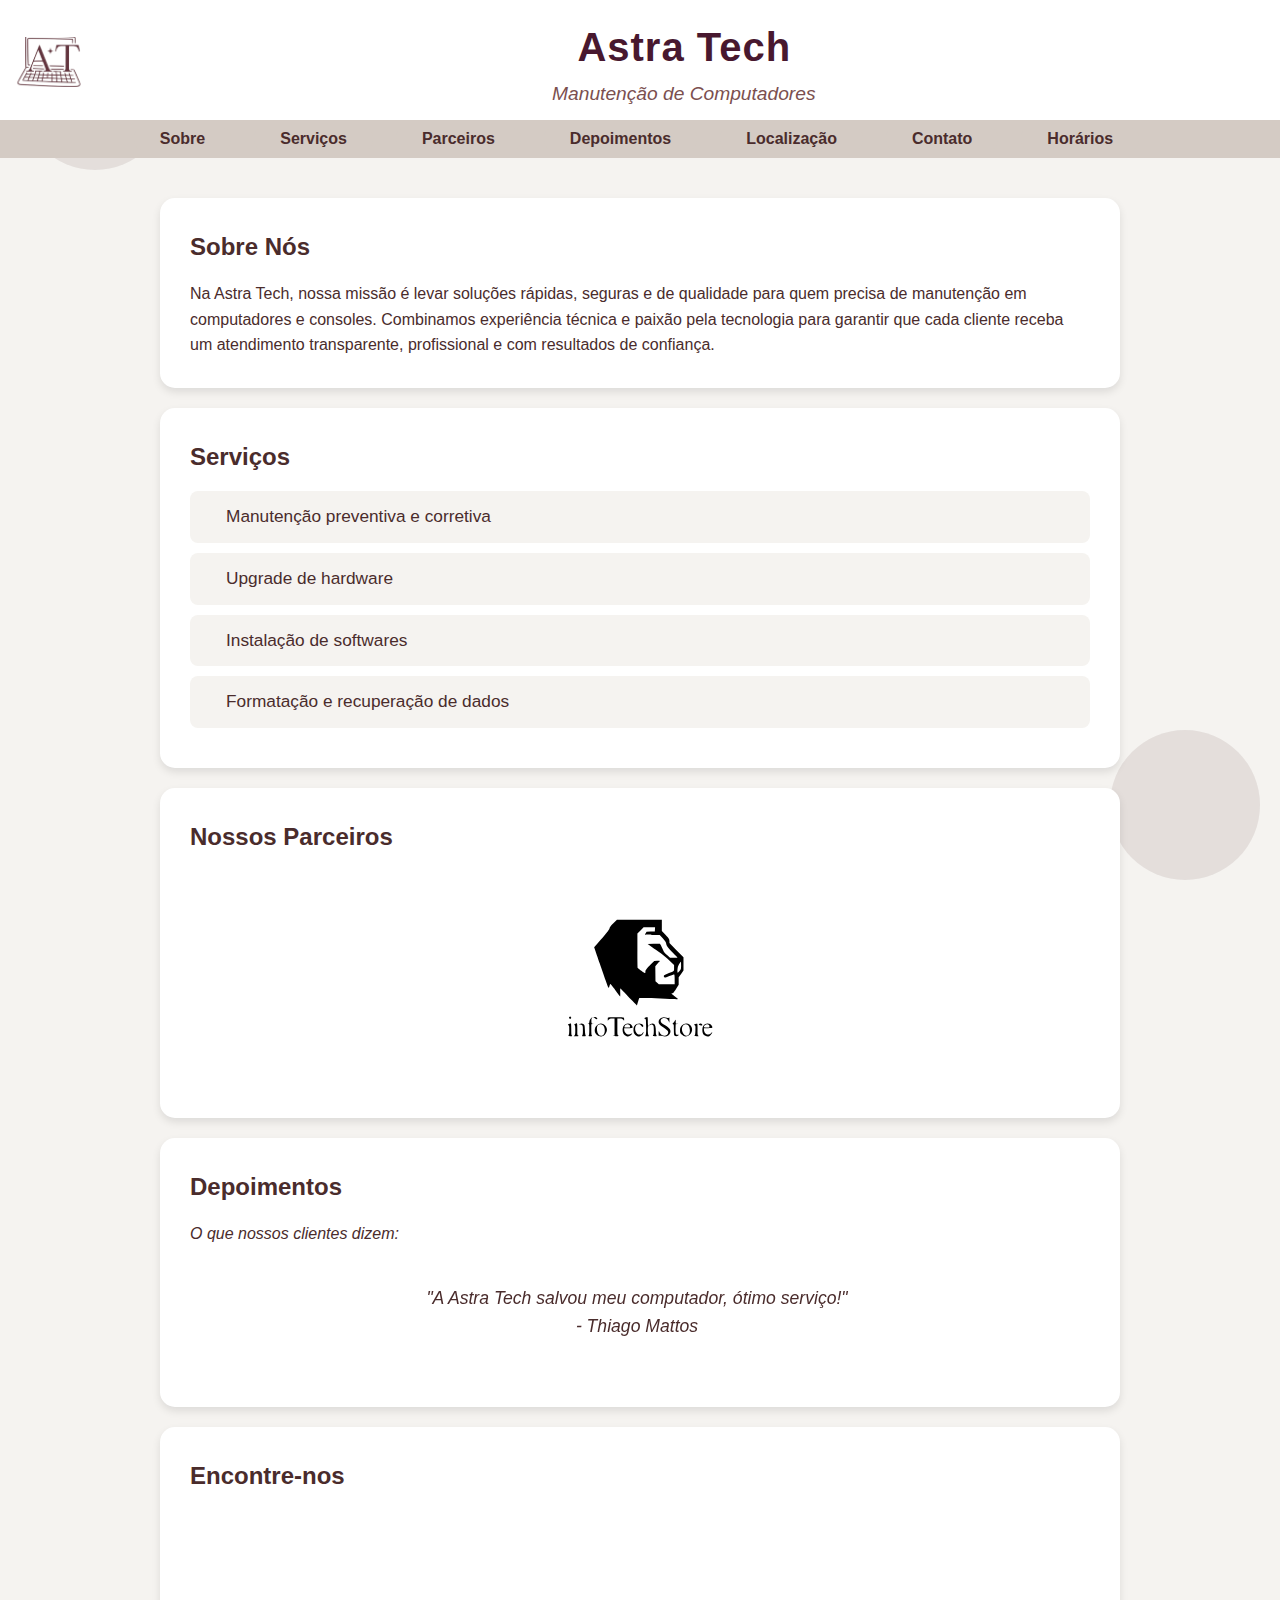
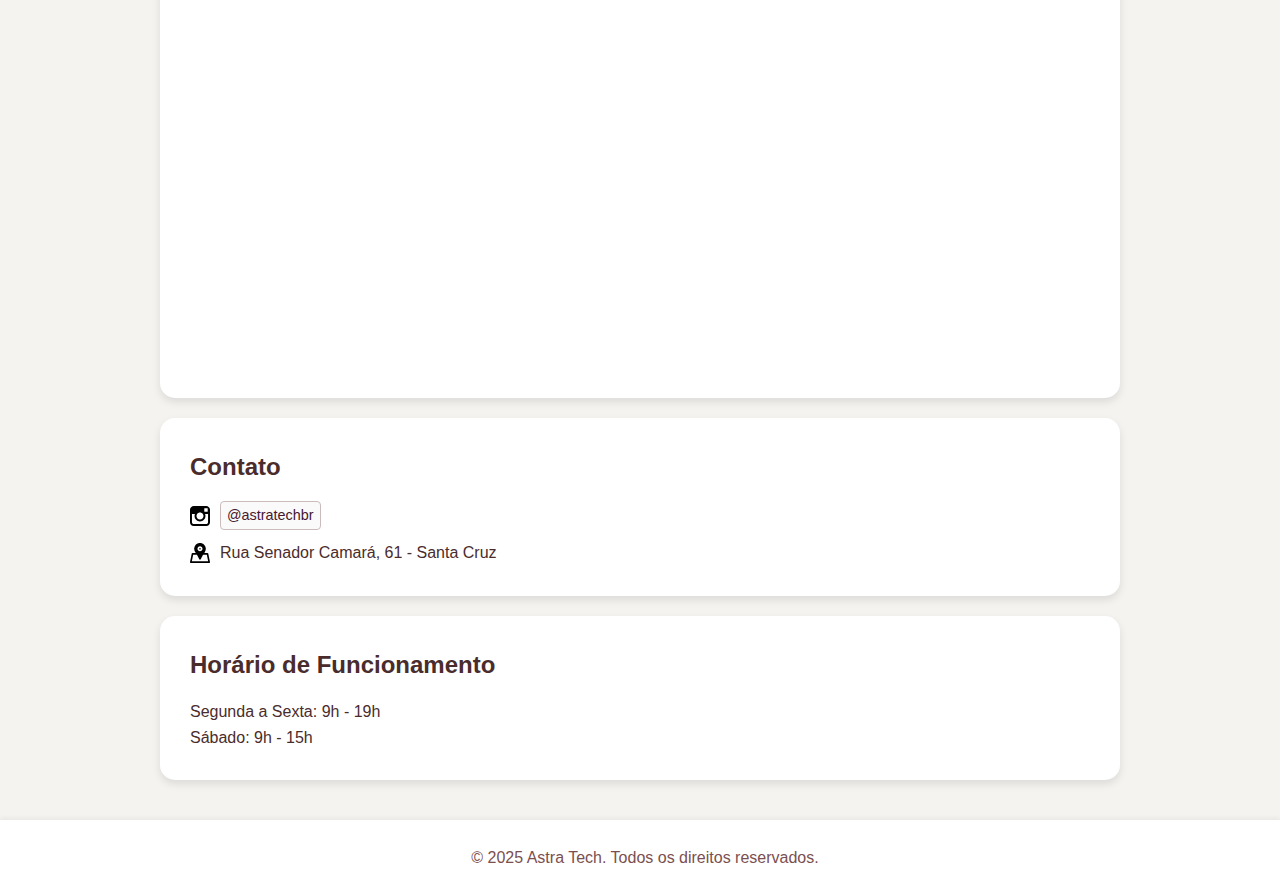
<file: index.html>
<!DOCTYPE html>
<html lang="pt-br">

<head>
    <meta charset="UTF-8">
    <meta name="viewport" content="width=device-width, initial-scale=1.0">
    <title>Astra Tech | Assistência Técnica </title>
    <link rel="stylesheet" href="styles.css">
    <link rel="icon" type="image/x-icon" href="/imgs/favicon.jpeg">
    <link rel="stylesheet" href="https://cdn.jsdelivr.net/npm/swiper@11/swiper-bundle.min.css" />
    <script src="menu-toggle.js" defer></script>
    <script src="https://cdn.jsdelivr.net/npm/swiper@11/swiper-bundle.min.js"></script>
</head>

<body>
    <div class="decor top-left"></div>
    <div class="decor bottom-right"></div>

    <header>
        <img src="/imgs/logo-site.png" alt="Logo Astra Tech" class="logo">
        <div class="header-text">
            <h1>Astra Tech</h1>
            <p>Manutenção de Computadores</p>
        </div>
    </header>

    <nav>
        <button class="menu-toggle" aria-label="Abrir menu">&#9776;</button>
        <div class="menu-icon">
            <a href="#sobre" class="menu-text">Sobre</a>
            <a href="#servicos" class="menu-text">Serviços</a>
            <a href="#parceiros" class="menu-text">Parceiros</a>
            <a href="#depoimentos" class="menu-text">Depoimentos</a>
            <a href="#localizacao" class="menu-text">Localização</a>
            <a href="#contato" class="menu-text">Contato</a>
            <a href="#horario" class="menu-text">Horários</a>
        </div>
    </nav>

    <div class="container">
        <section id="sobre" class="card">
            <h2>Sobre Nós</h2>
            <p>Na Astra Tech, nossa missão é levar soluções rápidas, seguras e de qualidade para quem precisa de
                manutenção em computadores e consoles.
                Combinamos experiência técnica e paixão pela tecnologia para garantir que cada cliente receba um
                atendimento transparente, profissional e com resultados de confiança.</p>
        </section>

        <section id="servicos" class="card">
            <h2>Serviços</h2>
            <ul class="servicos-list">
                <li>Manutenção preventiva e corretiva</li>
                <li>Upgrade de hardware</li>
                <li>Instalação de softwares</li>
                <li>Formatação e recuperação de dados</li>
            </ul>
        </section>

        <section id="parceiros" class="card">
            <h2>Nossos Parceiros</h2>
            <img src="/imgs/infotech-logo.svg" alt="Logo Astra Tech" class="logo-parceiro" id="logoParceiro">
            <div class="parceiro-expandido" id="parceiroExpandido">A Astra Tech mantém uma parceria com a Info tech,
                garantindo acesso a peças e componentes de qualidade para manutenções e reparos. Isso nos permite
                oferecer serviços mais rápidos, com produtos confiáveis e condições especiais, reforçando nosso
                compromisso em entregar eficiência e segurança para cada cliente.</div>

        </section>

        <section id="depoimentos" class="card">
            <h2>Depoimentos</h2>
            <p><i>O que nossos clientes dizem:</i></p>
            <div class="swiper">
                <div class="swiper-wrapper">
                    <div class="swiper-slide">
                        <p>"A Astra Tech salvou meu computador, ótimo serviço!"</p>
                        <span>- Thiago Mattos</span>
                    </div>
                    <div class="swiper-slide">
                        <p>"Ótimo serviço de manutenção. Recomendo a todos!"</p>
                        <span>- Maria Silva</span>
                    </div>
                    <div class="swiper-slide">
                        <p>"Profissionais competentes e atendimento excelente."</p>
                        <span>- João Pereira</span>
                    </div>
                </div>
            </div>
        </section>

        <section id="localizacao" class="card">
            <h2>Encontre-nos</h2>
            <iframe class="mapa"
                src="https://www.google.com/maps/embed?pb=!1m18!1m12!1m3!1d3674.9455666098424!2d-43.68558719999999!3d-22.9153785!2m3!1f0!2f0!3f0!3m2!1i1024!2i768!4f13.1!3m3!1m2!1s0x9bfa4552bc269d%3A0x324a6e0e450bd18b!2sRua%20Senador%20Camar%C3%A1%2C%2061%20-%20Santa%20Cruz%2C%20Rio%20de%20Janeiro%20-%20RJ%2C%2023595-160!5e0!3m2!1spt-BR!2sbr!4v1756522148843!5m2!1spt-BR!2sbr"
                width="900" height="450" style="border:0; margin:auto;" allowfullscreen="" loading="lazy"
                referrerpolicy="no-referrer-when-downgrade"></iframe>
        </section>

        <section id="contato" class="card">
            <h2>Contato</h2>
            <div class="contact-info">
                <span><img class="icons" src="/imgs/instagram-svgrepo-com.svg" alt="Instagram">
                    <a class="link-instagram" href="https://www.instagram.com/astratechbr?igsh=MWQyeHYzeWJrNTRnMw%3D%3D"
                        target="_blank">@astratechbr</a>
                </span>
                <span><img class="icons" src="/imgs/location-svgrepo-com.svg" alt="Localização"> Rua Senador
                    Camará, 61 - Santa Cruz</span>
            </div>
        </section>

        <section id="horario" class="card">
            <h2>Horário de Funcionamento</h2>
            <p>Segunda a Sexta: 9h - 19h</p>
            <p>Sábado: 9h - 15h</p>
        </section>

    </div>

    <footer>
        <p>&copy; 2025 Astra Tech. Todos os direitos reservados.</p>
    </footer>
</body>

</html>
</file>
<file: styles.css>
footer p {
    margin-left: 10px;
}

* {
    margin: 0;
    padding: 0;
    box-sizing: border-box;
}

body {
    font-family: 'Arial', sans-serif;
    background-color: #F5F3F0;
    color: #4A2C2C;
    line-height: 1.6;
}

header {
    background-color: #FFFFFF;
    padding: 15px 0;
    box-shadow: 0 2px 4px rgba(0, 0, 0, 0.1);
    display: flex;
    align-items: center;
    gap: 20px;
    text-align: left;
}

header h1 {
    font-family: 'Montserrat', sans-serif;
    font-size: 2.5em;
    color: #48182f;
    font-weight: bold;
    margin-left: 15px;
    letter-spacing: 1px;
    text-align: center;
}

header p {
    font-size: 1.2em;
    color: #7B4F4F;
    margin-bottom: 0;
    margin-left: 14px;
    text-align: center;
    font-style: italic;
}

/* 

        header h1 {
            font-size: 2em;
            margin-bottom: 5px;
        }

        header p {
            font-size: 1em;
            color: #7B4F4F; /* tom mais suave do marrom */

nav {
    margin: 20px 0;
    text-align: center;
}

nav a {
    text-decoration: none;
    color: #4A2C2C;
    margin: 0 15px;
    font-weight: bold;
    transition: color 0.3s;
}

nav a:hover {
    color: #A66B6B;
}

.invalid-email {
    border: 2px solid #ff3b3b !important;
    background: #fff0f0;
}

.contact-form textarea {
    resize: none;
   
}

input, textarea {
    font-family: 'Arial', sans-serif;
}

.invalid-field {
    border: 2px solid #ff3b3b !important;
    background: #fff0f0;
}

.email-error {
    color: #ff3b3b;
    font-size: 0.95em;
    margin-top: 4px;
    display: block;
}

.name-error {
    color: #ff3b3b;
    font-size: 0.95em;
    margin-top: 4px;
    display: block;
}

.message-error {
    color: #ff3b3b;
    font-size: 0.95em;
    margin-top: 4px;
    margin-bottom: 10px;
    display: block;
}

#emailContact {
    background: #fff;
    border-radius: 12px;
    box-shadow: 0 2px 8px rgba(74, 44, 44, 0.08);
    padding: 24px;
    margin-top: 18px;
}

#emailContact h3 {
    margin-bottom: 8px;
    color: #48182f;
    font-size: 1.3em;
}

#emailContact p {
    margin-bottom: 18px;
    color: #7B4F4F;
}

.contact-form .form-group {
    margin-bottom: 16px;
}

.contact-form label {
    display: block;
    margin-bottom: 6px;
    font-weight: bold;
    color: #48182f;
}

.contact-form input,
.contact-form textarea {
    width: 100%;
    padding: 10px;
    border: 1px solid #d9cfcf;
    border-radius: 6px;
    font-size: 1em;
    background: #f5f3f0;
    color: #4A2C2C;
    transition: border-color 0.2s;
}

.contact-form input:focus,
.contact-form textarea:focus {
    border-color: #A66B6B;
    outline: none;
}

.contact-form button {
    background: #48182f;
    color: #fff;
    border: none;
    border-radius: 6px;
    padding: 10px 24px;
    font-size: 1em;
    font-weight: bold;
    cursor: pointer;
    transition: background 0.2s;
}

.contact-form button:hover {
    background: #611e3a;
}

.logo-parceiro {
    display: block;
    margin: 0 auto;
    width: 200px;
    cursor: pointer;
    transition: transform 0.3s;
}

.logo-parceiro:active {
    transform: scale(0.95);
}

.parceiro-expandido.ativo {
    max-height: 200px;
    opacity: 1;
    padding: 16px;
    word-break: break-word;
    white-space: normal;
}


.parceiro-expandido {
    max-height: 0;
    overflow: hidden;
    opacity: 0;
    transition: max-height 0.5s ease, opacity 0.5s ease;
    background: #f5f5f5;
    margin-top: 16px;
    padding: 0 16px;
    border-radius: 8px;
}

.parceiro-expandido.ativo {
    max-height: 200px;
    opacity: 1;
    padding: 16px;
}

.depoimentos {
    border: none;
    border-color: transparent;
}

:root {
    --swiper-navigation-color: #800000;
    /* muda as setas */
    --swiper-pagination-color: #800000;
    /* muda as bolinhas ativas */
}

.container {
    max-width: 1000px;
    margin: 40px auto;
    padding: 0 20px;
}

.card {
    background-color: #FFFFFF;
    padding: 30px;
    border-radius: 15px;
    box-shadow: 0 4px 8px rgba(0, 0, 0, 0.1);
    margin-bottom: 20px;
    margin-left: auto;

}

.swiper {
    width: 100%;
    max-width: 600px;
    margin: 20px auto;
}

.swiper-slide {
    text-align: center;
    font-style: italic;
    font-size: 1.1rem;
    margin: -3px;
    padding: 20px;
}

.card h2 {
    margin-bottom: 15px;
}

.contact-info {
    display: flex;
    flex-direction: column;
    gap: 10px;
    font-size: 1em;
}

.contact-info span {
    display: flex;
    align-items: center;
    gap: 10px;
}

.contact-info svg {
    width: 20px;
    height: 20px;
    fill: #4A2C2C;
}

footer {
    text-align: center;
    padding: 25px 0;
    background-color: #FFFFFF;
    box-shadow: 0 -2px 4px rgba(0, 0, 0, 0.05);
    color: #7B4F4F;
    margin-top: auto;
}


.decor {
    position: absolute;
    width: 150px;
    height: 150px;
    border-radius: 50%;
    background-color: #4A2C2C;
    opacity: 0.1;
    z-index: -1;
}

.decor.top-left {
    top: 20px;
    left: 20px;
}

.decor.bottom-right {
    bottom: 20px;
    right: 20px;
}

.logo {
    width: 100px;
    height: 50px;
    object-fit: cover;
    display: block;
    margin: 0;

    max-width: 100%;
    max-height: 120px;
}

.header-text {
    display: flex;
    flex-direction: column;
    justify-content: center;
    align-items: center;
    width: 87%;
}
nav {
    position: sticky;
    top: 0;
    z-index: 1000;
}
.linha-rosa {
    border: none;
    border-top: 3px solid #e9b6d1;
    margin: 0;
    width: 100%;
}

.menu-icon {
    margin-top: -25px;
    background-color: #d4cbc4;
    text-align: center;
    position: sticky;
    display: flex;
    justify-content: center;
    padding-left: 12px;
    padding-right: 12px;
    height: 38px;
}

.menu-text:hover {
    border: 0.5px solid #48182f;
    height: 5px;
    border-radius: 9px;
    background-color: #48182f;
    color: #fff;
    transition: background 0.4s, color 0.4s, border 0.4s;
}

.menu-text {
    margin: 8px;
    height: 5px;
    margin-right: 15px;
    background-color: #d4cbc4;
    display: flex;
    justify-content: center;
    align-items: center;
    gap: 30px;
    padding: 10px 25px;
    border: 0.5px solid transparent;
    border-radius: 9px;
    transition: border 0.4s;
    max-width: 400px;
}

.menu-text a {
    text-decoration: none;
    font-weight: bold;
    color: #000;
}

.servicos-list {
    list-style: none;
    padding-left: 0;
}

.servicos-list li {
    padding: 12px 0 12px 36px;
    margin-bottom: 10px;
    position: relative;
    color: #4A2C2C;
    font-size: 1.08em;
    border-radius: 8px;
    background: #f5f3f0;
    transition: background 0.2s, box-shadow 0.2s;
}

.servicos-list li:hover {
    background: #e7e2de;
    box-shadow: 0 2px 8px rgba(70, 44, 44, 0.08);
}

.link-instagram {
    font-size: 0.9rem;
    font-weight: 500;
    color: #48182f;
    text-decoration: none;
    border: 1px solid #cbbcbc;
    border-radius: 4px;
    padding: 2px 6px;
    background: #fafafa;
}

.link-instagram:hover {
    color: #c13584;
    text-decoration: underline;
}

.icons {
    width: 20px;
    height: 20px;
    fill: #4A2C2C;
}

.menu-toggle {
    display: none;
    background: none;
    border: none;
    font-size: 2em;
    color: #48182f;
    cursor: pointer;
    margin: 10px;
}




@media (max-width: 768px) {

    nav{
        position: fixed;
    }

    #emailContact {
        padding: 12px;
        margin-top: 12px;
    }
     .contact-form input,
    .contact-form textarea {
        width: 100%;
        min-width: 0;
        max-width: 100%;
        font-size: 0.98em;
        padding: 8px;
        box-sizing: border-box;
    }

    .contact-form button {
        width: 100%;
        padding: 10px 0;
        font-size: 1em;
    }


    .menu-open {
        overflow: hidden;
        height: 100vh;
        width: auto;
    }

    body.menu-open .container {
        margin-top: 100px;
        width: auto;
        padding: 5px 5px 5px 5px;
    }

    nav {
        position: relative;
        width: 100%;
        z-index: 100;
    }

    .menu-toggle {
        display: block;
        margin: 0 auto 15px;
        background: none;
        border: none;
        font-size: 2em;
        color: #48182f;
        cursor: pointer;
        z-index: 101;
        position: relative;
    }

    .menu-icon {
        display: flex;
        flex-direction: column;
        position: relative;
        top: 0;
        right: 0;
        border-radius: 0;
        background-color: transparent;
        border: none;
        height: 240px;
        max-height: 0;
        overflow: hidden;
        opacity: 0;
        gap: 9px;
        transition: max-height 0.4s ease, opacity 0.3s ease;
    }

    .menu-icon.active {
        margin-bottom: -35px;
        max-height: 300px;
        opacity: 1;
    }


    .menu-text {
        padding: 15px 0;
        font-size: 1.1em;
        width: 100%;
        text-align: center;
        margin: 1px auto;
        border-radius: 10px;
        transition: background 0.3s ease, color 0.3s ease;
    }

    .menu-text:last-child {
        border-bottom: none;
    }

    .menu-text:hover {
        background: #48182f;
        color: #fff;
    }

    header {
        flex-direction: column;
        gap: 8px;
        padding: 10px 0;
        text-align: center;
    }

    .header-text {
        width: 100%;
    }

    .container {
        max-width: 98vw;
        padding: 0 5px;
    }

    .card {
        padding: 16px;
        margin-left: 0;
    }

    .parceiro-expandido.ativo {
    max-height: 200px;
    opacity: 1;
    padding: 16px;
    word-break: break-word;
    white-space: normal;
    }

    .logo-parceiro {
        display: block;
        margin: 0 auto;
        width: 150px;
    }

    .logo {
        width: 80px;
        height: 40px;
    }

    .servicos-list li {
        font-size: 1em;
        padding: 10px 0 10px 20px;
    }

    .contact-info {
        font-size: 0.95em;
        gap: 6px;
    }
}

@media (max-width: 480px) {


    #emailContact {
        padding: 6px;
        margin-top: 8px;
    }
    .contact-form .form-group {
        margin-bottom: 10px;
    }
    .contact-form label {
        font-size: 1em;
        margin-bottom: 4px;
    }
    .contact-form input,
    .contact-form textarea {
        width: 100%;
        min-width: 0;
        max-width: 100%;
        font-size: 0.95em;
        padding: 7px;
        box-sizing: border-box;
    }

    .contact-form button {
        width: 100%;
        padding: 9px 0;
        font-size: 0.98em;
    }
    header h1 {
        font-size: 1.5em;
    }

    .mapa {
        width: 100%;
        height: 300px;
        border: 0;
    }

    header p {
        font-size: 1em;
    }

    .parceiro-expandido.ativo {
        max-height: none;
        opacity: 1;
        padding: 16px;
        word-break: break-word;
        white-space: normal;
    }

    .logo-parceiro {
        display: block;
        margin: 0 auto;
        width: 140px;
    }


    .logo {
        width: 60px;
        height: 30px;
    }

    .card {
        padding: 10px;
    }

    .menu-text {
        padding: 10px 0;
        font-size: 1em;
        border-radius: 6px;
    }
}
</file>
